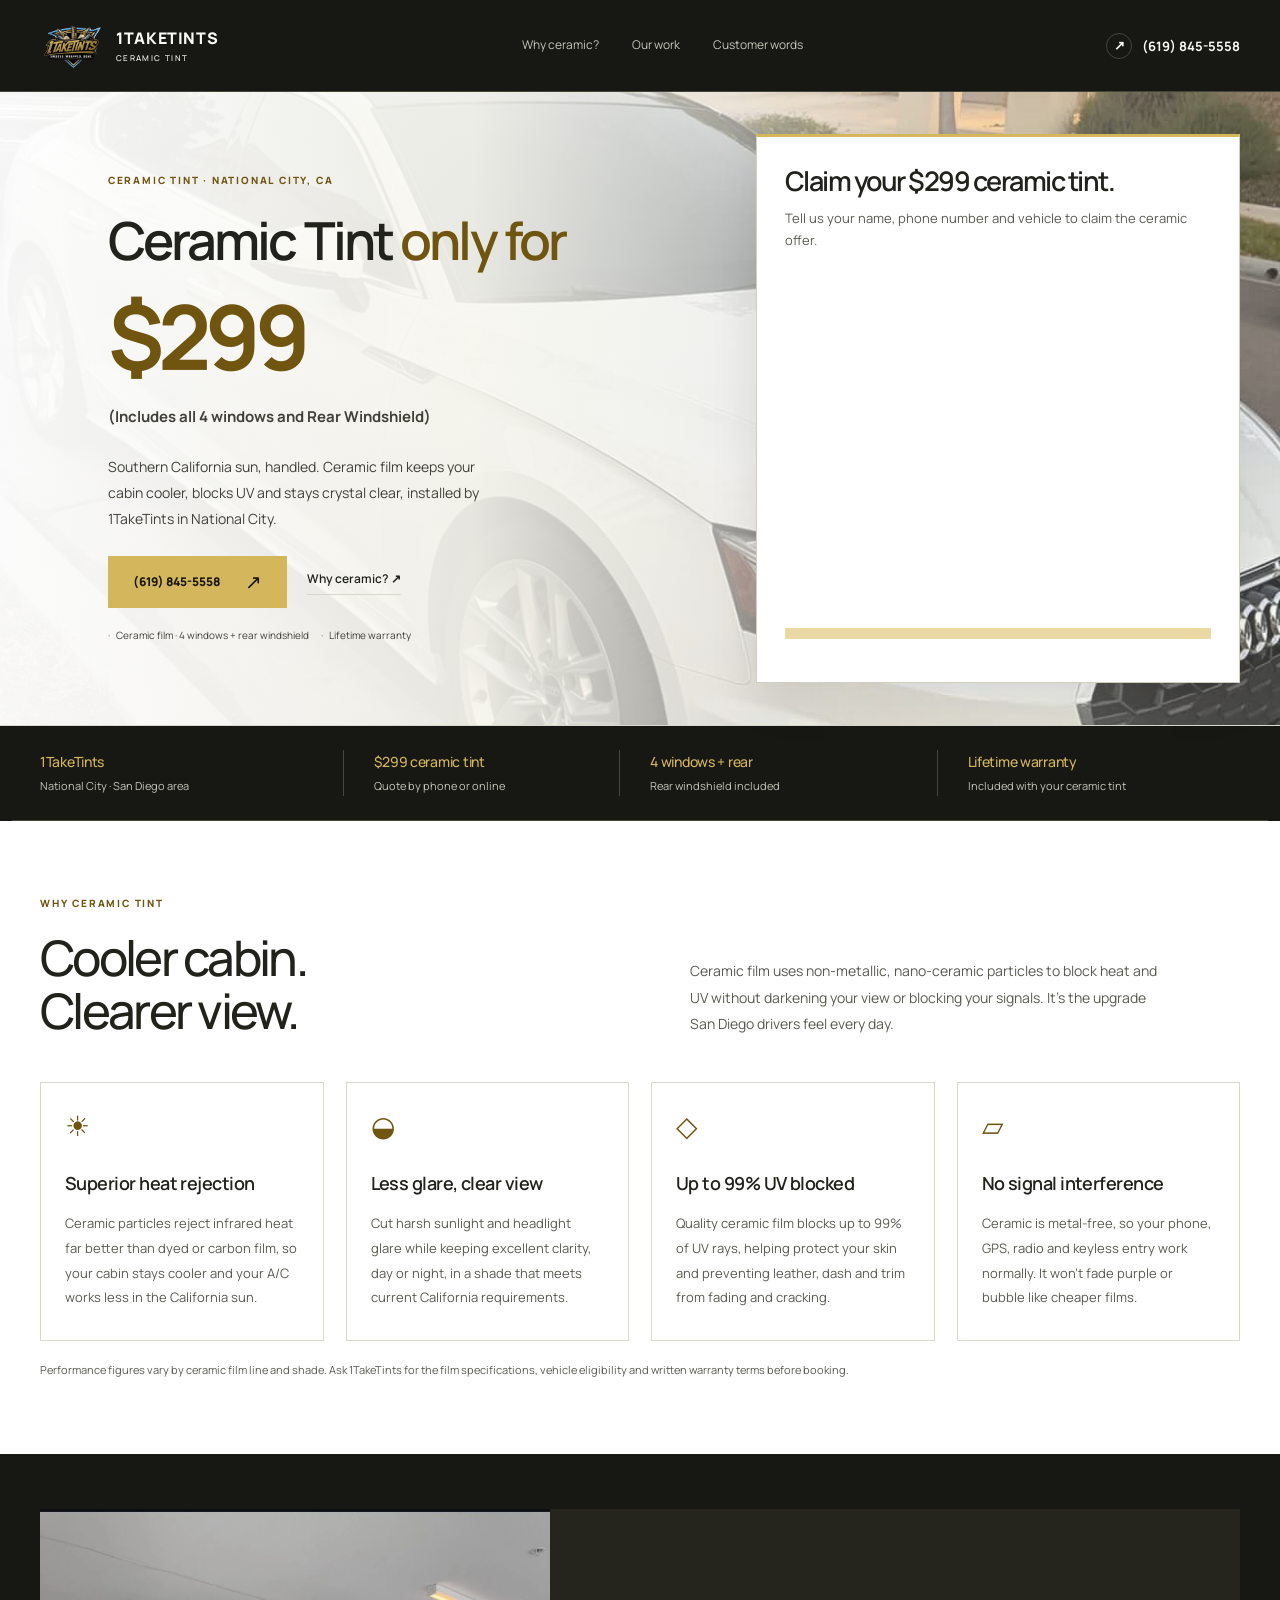
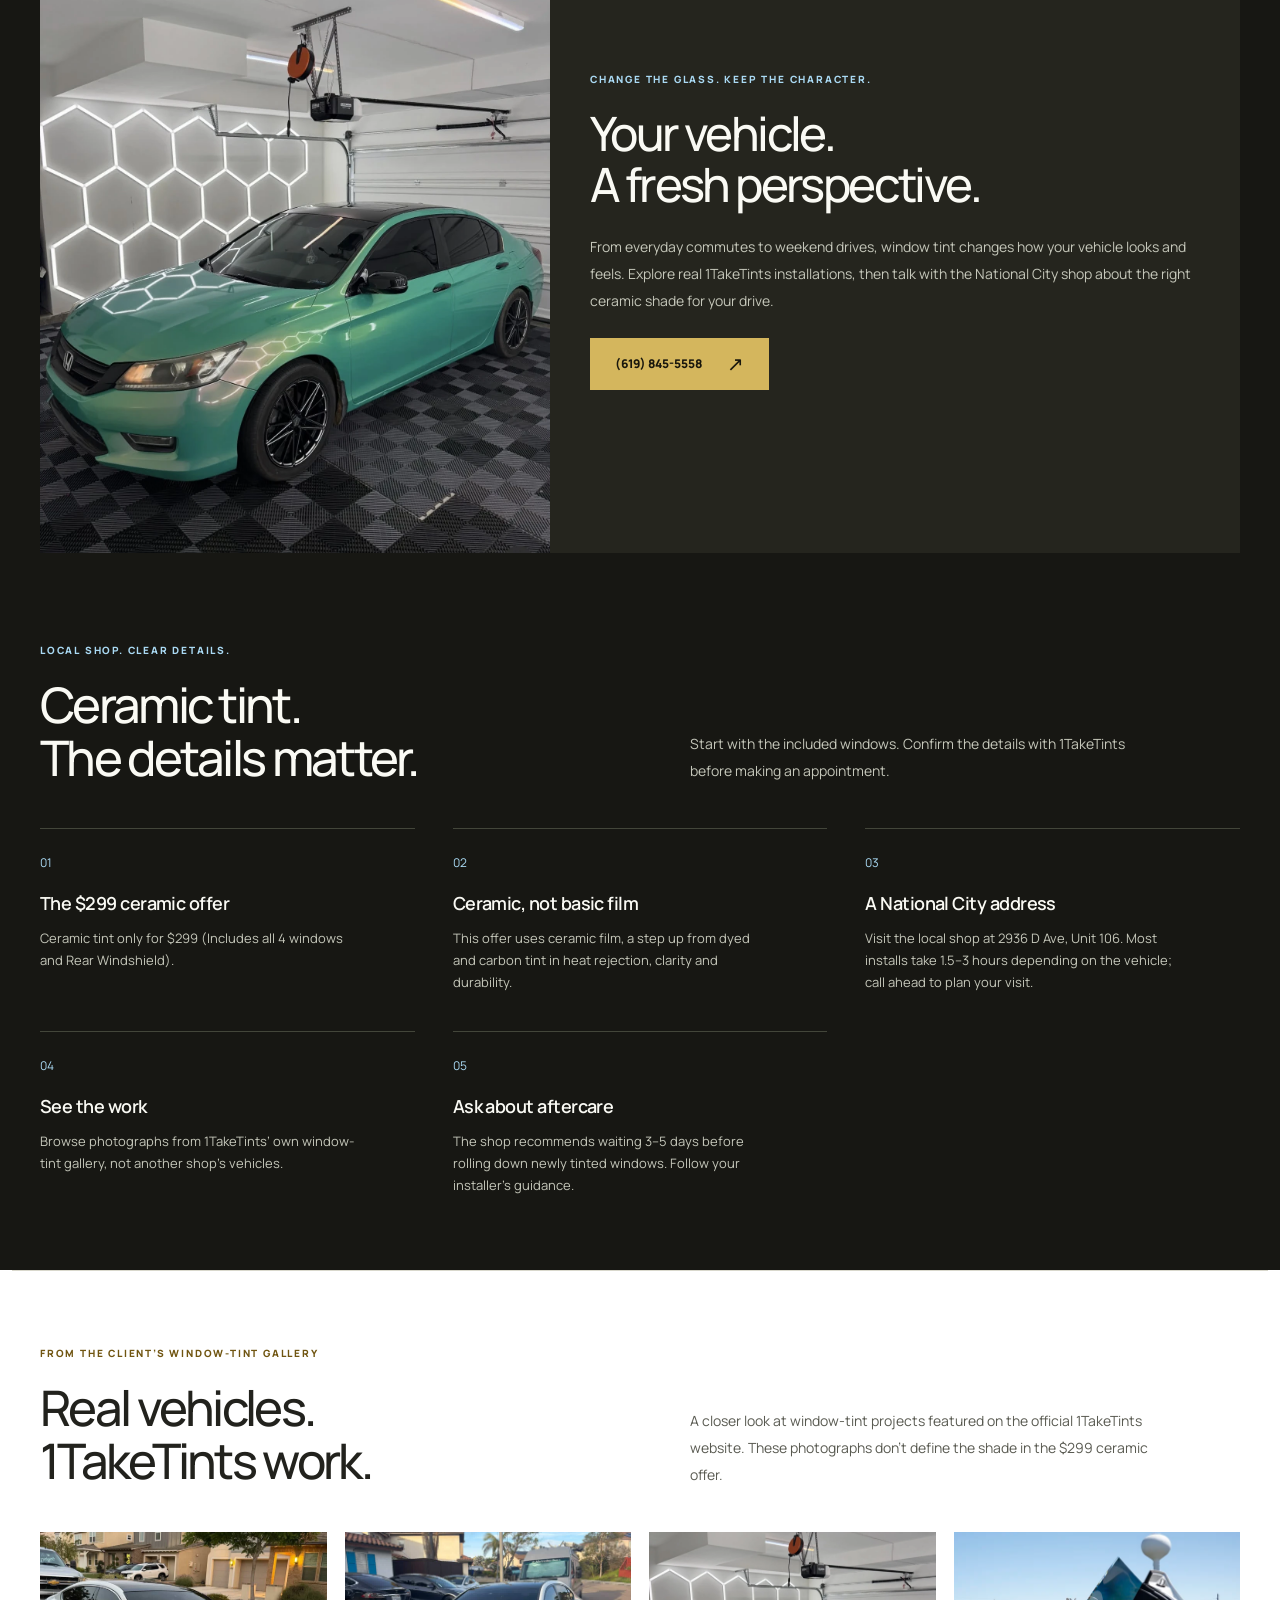
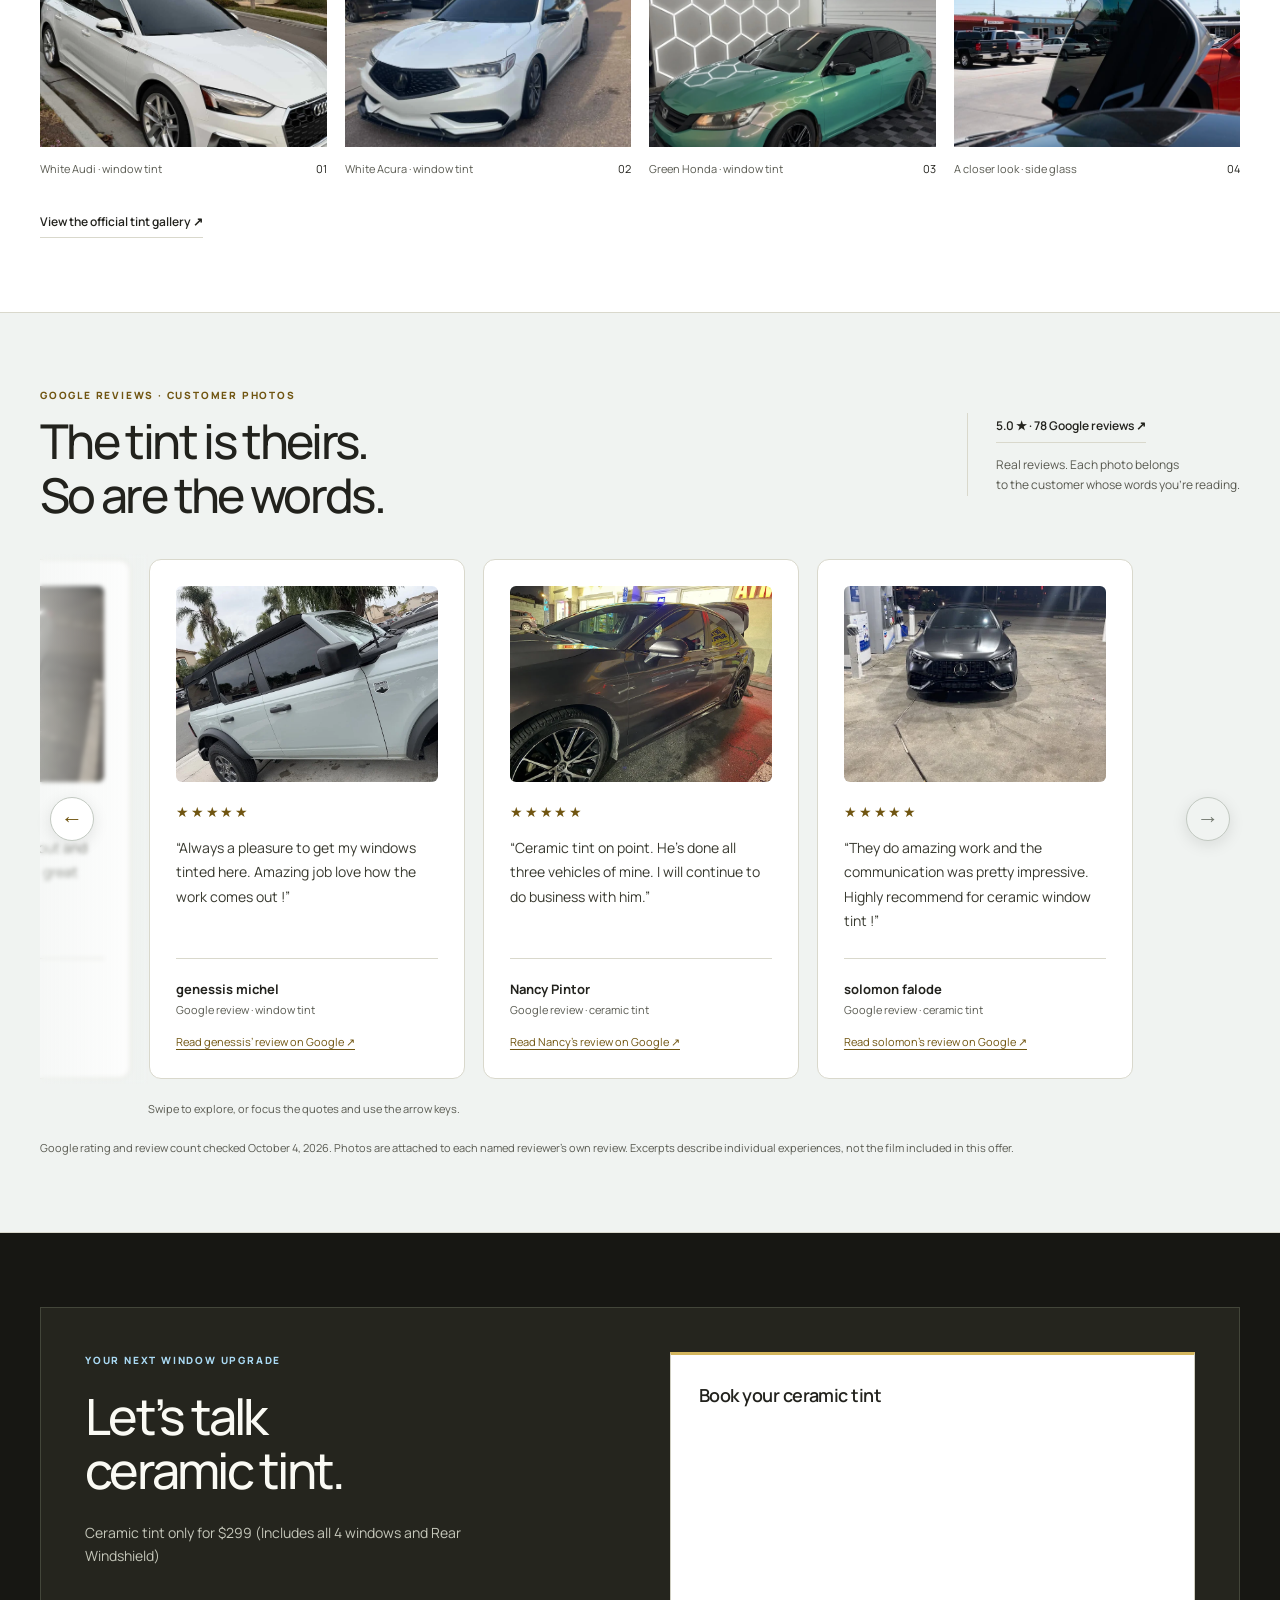
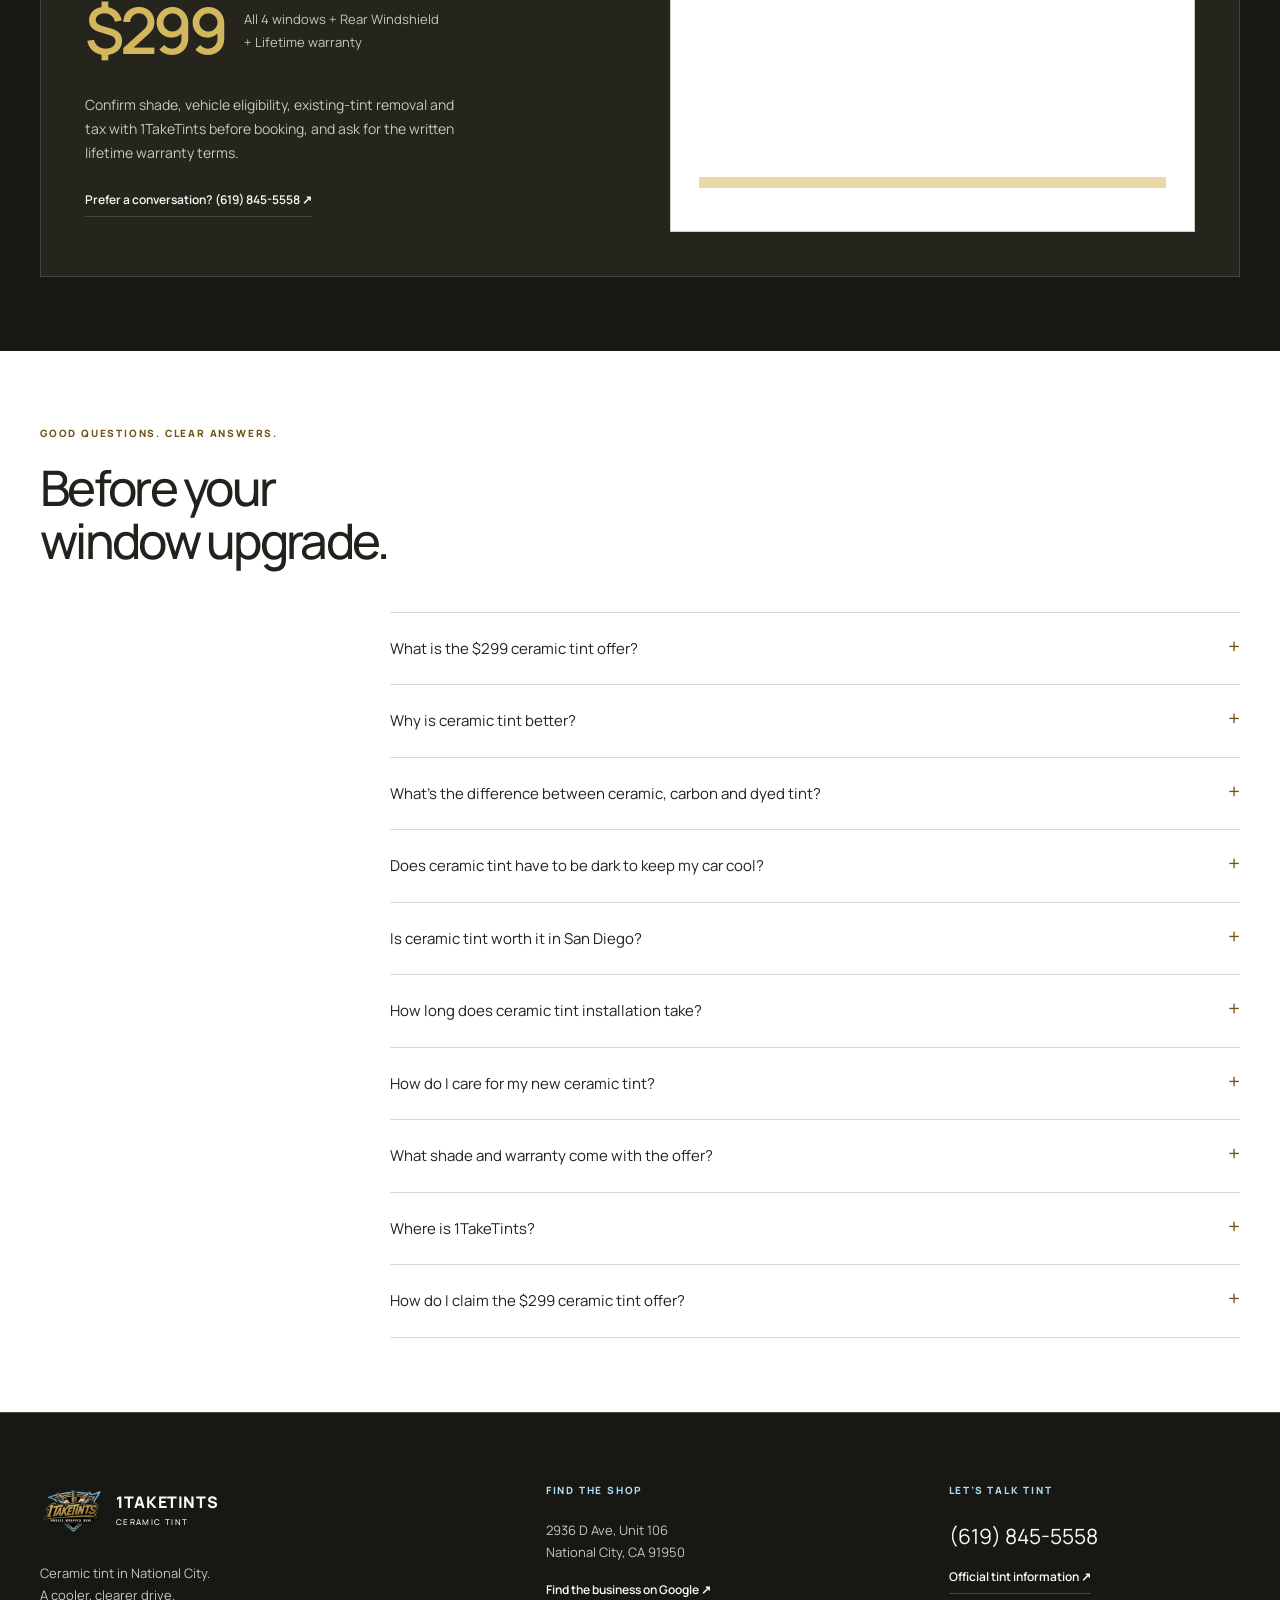
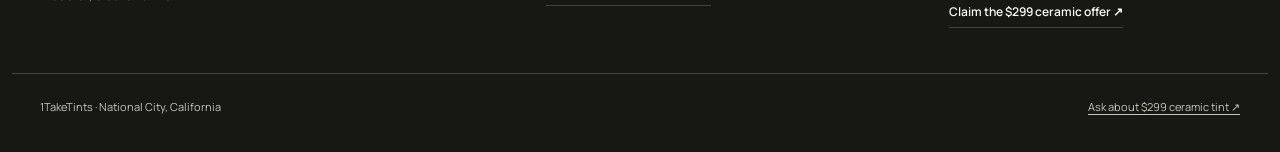
<file: index.html>
<!doctype html>
<html lang="en">
<head>
  <meta charset="UTF-8">
  <!-- Google Tag Manager -->
  <script>(function(w,d,s,l,i){w[l]=w[l]||[];w[l].push({'gtm.start':
  new Date().getTime(),event:'gtm.js'});var f=d.getElementsByTagName(s)[0],
  j=d.createElement(s),dl=l!='dataLayer'?'&l='+l:'';j.async=true;j.src=
  'https://www.googletagmanager.com/gtm.js?id='+i+dl;f.parentNode.insertBefore(j,f);
  })(window,document,'script','dataLayer','GTM-PP5PP8FZ');</script>
  <!-- End Google Tag Manager -->
  <!-- Google tag (gtag.js) -->
  <script async src="https://www.googletagmanager.com/gtag/js?id=AW-18115164065"></script>
  <script>
    window.dataLayer = window.dataLayer || [];
    function gtag(){dataLayer.push(arguments);}
    gtag('js', new Date());
    gtag('config', 'AW-18115164065');
  </script>
  <meta name="viewport" content="width=device-width, initial-scale=1">
  <meta name="description" content="Ceramic tint only for $299 at 1TakeTints in National City (Includes all 4 windows and Rear Windshield). Cooler cabin, up to 99% UV blocked, lifetime warranty.">
  <meta name="robots" content="noindex, nofollow">
  <meta name="theme-color" content="#171713">
  <title>$299 Ceramic Tint | 1TakeTints · National City</title>
  <link rel="icon" href="assets/logo.png">
  <link rel="preconnect" href="https://api.leadconnectorhq.com">
  <link rel="preconnect" href="https://stcdn.leadconnectorhq.com" crossorigin>
  <link rel="preconnect" href="https://link.msgsndr.com">
  <link rel="stylesheet" href="page.css">
  <script src="ghl-thanks.js"></script>
  <script src="site.js" defer></script>
  <script src="https://link.msgsndr.com/js/form_embed.js" defer></script>
</head>
<body id="top">
  <!-- Google Tag Manager (noscript) -->
  <noscript><iframe src="https://www.googletagmanager.com/ns.html?id=GTM-PP5PP8FZ"
  height="0" width="0" style="display:none;visibility:hidden"></iframe></noscript>
  <!-- End Google Tag Manager (noscript) -->
  <a class="skip-link" href="#main">Skip to content</a>
  <header class="site-header container">
    <a class="brand" href="#top" aria-label="1TakeTints home"><img src="assets/logo.png" alt="" width="747" height="747"><span>1TAKETINTS<small>CERAMIC TINT</small></span></a>
    <nav class="desktop-nav" aria-label="Main navigation"><a href="#benefits">Why ceramic?</a><a href="#portfolio">Our work</a><a href="#reviews">Customer words</a></nav>
    <a class="header-call" href="tel:+16198455558"><span class="phone-symbol" aria-hidden="true">↗</span> (619) 845-5558</a>
  </header>
  <main id="main">
    <section class="daylight-hero" aria-labelledby="daylight-title">
      <img class="daylight-backdrop" src="assets/tint-audi.webp" alt="" width="1320" height="1760" fetchpriority="high">
      <div class="container daylight-grid">
        <div class="daylight-copy">
          <span class="eyebrow">CERAMIC TINT · NATIONAL CITY, CA</span>
          <h1 id="daylight-title">Ceramic Tint <span>only for</span></h1>
          <div class="daylight-offer"><strong>$299</strong></div>
          <p class="included">(Includes all 4 windows and Rear Windshield)</p>
          <p>Southern California sun, handled. Ceramic film keeps your cabin cooler, blocks UV and stays crystal clear, installed by 1TakeTints in National City.</p>
          <div class="hero-buttons"><a class="button" href="tel:+16198455558">(619) 845-5558 <span aria-hidden="true">↗</span></a><a class="text-link" href="#benefits">Why ceramic? <span aria-hidden="true">↗</span></a></div>
          <div class="hero-assurance"><span>Ceramic film · 4 windows + rear windshield</span><span>Lifetime warranty</span></div>
        </div>
        <aside class="daylight-card" tabindex="-1" aria-labelledby="hero-quote-title">
          <h2 id="hero-quote-title">Claim your $299 ceramic tint.</h2>
          <p>Tell us your name, phone number and vehicle to claim the ceramic offer.</p>
          <div class="ghl-crop">
            <iframe class="ghl-form-frame" id="inline-HMxKCnuqUJaupeIZyM2u"
              src="https://api.leadconnectorhq.com/widget/form/HMxKCnuqUJaupeIZyM2u"
              title="Tint-$299(Google)" height="424" loading="eager"
              data-form-id="HMxKCnuqUJaupeIZyM2u" data-form-name="Tint-$299(Google)"
              data-cookie-consent="true" data-cookie-consent-provider="auto"></iframe>
          </div>
        </aside>
      </div>
    </section>
    <div class="daylight-dark">
      <div class="studio-trust container">
        <div><strong>1TakeTints</strong><small>National City · San Diego area</small></div>
        <div><strong>$299 ceramic tint</strong><small>Quote by phone or online</small></div>
        <div><strong>4 windows + rear</strong><small>Rear windshield included</small></div>
        <div><strong>Lifetime warranty</strong><small>Included with your ceramic tint</small></div>
      </div>
    </div>
    <section id="benefits" class="section container" aria-labelledby="benefits-title">
      <div class="section-heading"><span class="eyebrow">WHY CERAMIC TINT</span><h2 id="benefits-title">Cooler cabin.<br>Clearer view.</h2><p>Ceramic film uses non-metallic, nano-ceramic particles to block heat and UV without darkening your view or blocking your signals. It’s the upgrade San Diego drivers feel every day.</p></div>
      <div class="benefit-grid">
        <article class="benefit"><span class="benefit-icon" aria-hidden="true">☀</span><h3>Superior heat rejection</h3><p>Ceramic particles reject infrared heat far better than dyed or carbon film, so your cabin stays cooler and your A/C works less in the California sun.</p></article>
        <article class="benefit"><span class="benefit-icon" aria-hidden="true">◒</span><h3>Less glare, clear view</h3><p>Cut harsh sunlight and headlight glare while keeping excellent clarity, day or night, in a shade that meets current California requirements.</p></article>
        <article class="benefit"><span class="benefit-icon" aria-hidden="true">◇</span><h3>Up to 99% UV blocked</h3><p>Quality ceramic film blocks up to 99% of UV rays, helping protect your skin and preventing leather, dash and trim from fading and cracking.</p></article>
        <article class="benefit"><span class="benefit-icon" aria-hidden="true">▱</span><h3>No signal interference</h3><p>Ceramic is metal-free, so your phone, GPS, radio and keyless entry work normally. It won’t fade purple or bubble like cheaper films.</p></article>
      </div>
      <p class="fine-print">Performance figures vary by ceramic film line and shade. Ask 1TakeTints for the film specifications, vehicle eligibility and written warranty terms before booking.</p>
    </section>
    <div class="daylight-dark daylight-story">
      <div class="container">
        <section class="studio-statement" aria-labelledby="story-title">
          <img src="assets/tint-honda.webp" alt="Green Honda with dark window tint in the official 1TakeTints window-tint gallery" width="1320" height="1667" loading="lazy">
          <div><span class="eyebrow">CHANGE THE GLASS. KEEP THE CHARACTER.</span><h2 id="story-title">Your vehicle.<br>A fresh perspective.</h2><p>From everyday commutes to weekend drives, window tint changes how your vehicle looks and feels. Explore real 1TakeTints installations, then talk with the National City shop about the right ceramic shade for your drive.</p><div class="hero-buttons"><a class="button" href="tel:+16198455558">(619) 845-5558 <span aria-hidden="true">↗</span></a></div></div>
        </section>
      </div>
      <section id="why" class="section container" aria-labelledby="why-title">
        <div class="section-heading"><span class="eyebrow">LOCAL SHOP. CLEAR DETAILS.</span><h2 id="why-title">Ceramic tint.<br>The details matter.</h2><p>Start with the included windows. Confirm the details with 1TakeTints before making an appointment.</p></div>
        <div class="why-grid">
          <article class="reason"><span class="reason-number">01</span><h3>The $299 ceramic offer</h3><p>Ceramic tint only for $299 (Includes all 4 windows and Rear Windshield).</p></article>
          <article class="reason"><span class="reason-number">02</span><h3>Ceramic, not basic film</h3><p>This offer uses ceramic film, a step up from dyed and carbon tint in heat rejection, clarity and durability.</p></article>
          <article class="reason"><span class="reason-number">03</span><h3>A National City address</h3><p>Visit the local shop at 2936 D Ave, Unit 106. Most installs take 1.5–3 hours depending on the vehicle; call ahead to plan your visit.</p></article>
          <article class="reason"><span class="reason-number">04</span><h3>See the work</h3><p>Browse photographs from 1TakeTints’ own window-tint gallery, not another shop’s vehicles.</p></article>
          <article class="reason"><span class="reason-number">05</span><h3>Ask about aftercare</h3><p>The shop recommends waiting 3–5 days before rolling down newly tinted windows. Follow your installer’s guidance.</p></article>
        </div>
      </section>
    </div>
    <section id="portfolio" class="section container" aria-labelledby="portfolio-title">
      <div class="section-heading"><span class="eyebrow">FROM THE CLIENT’S WINDOW-TINT GALLERY</span><h2 id="portfolio-title">Real vehicles.<br>1TakeTints work.</h2><p>A closer look at window-tint projects featured on the official 1TakeTints website. These photographs don’t define the shade in the $299 ceramic offer.</p></div>
      <div class="portfolio-grid">
        <figure><img src="assets/tint-audi.webp" alt="White Audi with dark windows parked along a residential street" width="1320" height="1760" loading="lazy"><figcaption><span>White Audi · window tint</span><span>01</span></figcaption></figure>
        <figure><img src="assets/tint-acura.webp" alt="White Acura with dark windows in the official tint gallery" width="1180" height="1572" loading="lazy"><figcaption><span>White Acura · window tint</span><span>02</span></figcaption></figure>
        <figure><img src="assets/tint-honda.webp" alt="Green Honda with dark windows under studio lights" width="1320" height="1667" loading="lazy"><figcaption><span>Green Honda · window tint</span><span>03</span></figcaption></figure>
        <figure><img src="assets/tint-window.webp" alt="Close view of a dark side window on a raised vehicle door" width="576" height="1024" loading="lazy"><figcaption><span>A closer look · side glass</span><span>04</span></figcaption></figure>
      </div>
      <a class="text-link" href="https://1taketints.com/work/window-tinting" target="_blank" rel="noopener noreferrer">View the official tint gallery <span aria-hidden="true">↗</span></a>
    </section>
    <section id="reviews" class="reviews-section" aria-labelledby="reviews-title">
      <div class="section container">
        <div class="section-heading"><span class="eyebrow">GOOGLE REVIEWS · CUSTOMER PHOTOS</span><h2 id="reviews-title">The tint is theirs.<br>So are the words.</h2><div class="review-summary"><a class="text-link" href="https://www.google.com/maps/place/1TakeTints/data=!4m2!3m1!1s0x0:0xe1d74cbeca37678e" target="_blank" rel="noopener noreferrer">5.0 ★ · 78 Google reviews ↗</a><p>Real reviews. Each photo belongs<br>to the customer whose words you’re reading.</p></div></div>
        <div class="review-carousel">
        <div id="review-track" class="review-track" role="region" aria-label="Window tint customer quotes" aria-describedby="reviews-help" tabindex="0">
          <article class="review-card"><img class="review-photo" src="assets/review-ivan-reveles.webp" alt="Silver sedan with tinted side windows, photographed by Google reviewer Ivan Reveles" width="600" height="800" loading="lazy"><span class="review-stars" role="img" aria-label="5 out of 5 stars">★★★★★</span><blockquote>“…I’m really in love how it came out and for that price it was just such a great deal…”</blockquote><div class="review-author"><strong>Ivan Reveles</strong><small>Google review · vehicle tint</small></div><a class="review-source" href="https://www.google.com/maps/reviews/data=!4m8!14m7!1m6!2m5!1sCi9DQUlRQUNvZENodHljRjlvT210cUxYbGljVzVUVjNCbFNsTmZkMmx3TkhWTWRHYxAB!2m1!1s0x0:0xe1d74cbeca37678e!3m1!1s2@1:CAIQACodChtycF9oOmtqLXlicW5TV3BlSlNfd2lwNHVMdGc%7C%7C?hl=en" target="_blank" rel="noopener noreferrer">Read Ivan’s review on Google ↗</a></article>
          <article class="review-card"><img class="review-photo" src="assets/review-genessis-michel.webp" alt="White SUV with dark side windows, photographed by Google reviewer genessis michel" width="800" height="600" loading="lazy"><span class="review-stars" role="img" aria-label="5 out of 5 stars">★★★★★</span><blockquote>“Always a pleasure to get my windows tinted here. Amazing job love how the work comes out !”</blockquote><div class="review-author"><strong>genessis michel</strong><small>Google review · window tint</small></div><a class="review-source" href="https://www.google.com/maps/reviews/data=!4m8!14m7!1m6!2m5!1sCi9DQUlRQUNvZENodHljRjlvT25Ca1lXOUJUM2R1YWpFd1IwUXpha1oyWWtoNFozYxAB!2m1!1s0x0:0xe1d74cbeca37678e!3m1!1s2@1:CAIQACodChtycF9oOnBkYW9BT3duajEwR0QzakZ2Ykh4Z3c%7C%7C?hl=en" target="_blank" rel="noopener noreferrer">Read genessis’ review on Google ↗</a></article>
          <article class="review-card"><img class="review-photo" src="assets/review-nancy-pintor.webp" alt="Dark SUV with tinted side windows, photographed by Google reviewer Nancy Pintor" width="800" height="600" loading="lazy"><span class="review-stars" role="img" aria-label="5 out of 5 stars">★★★★★</span><blockquote>“Ceramic tint on point. He’s done all three vehicles of mine. I will continue to do business with him.”</blockquote><div class="review-author"><strong>Nancy Pintor</strong><small>Google review · ceramic tint</small></div><a class="review-source" href="https://www.google.com/maps/reviews/data=!4m8!14m7!1m6!2m5!1sCi9DQUlRQUNvZENodHljRjlvT2xNdFp6UllSekZhUVU0dFZtUmZlbVZDVVUxcVMyYxAB!2m1!1s0x0:0xe1d74cbeca37678e!3m1!1s2@1:CAIQACodChtycF9oOlMtZzRYRzFaQU4tVmRfemVCUU1qS2c%7C%7C?hl=en" target="_blank" rel="noopener noreferrer">Read Nancy’s review on Google ↗</a></article>
          <article class="review-card"><img class="review-photo review-photo--solomon" src="assets/review-solomon-falode.webp" alt="Dark sedan at a fuel station, photographed by Google reviewer solomon falode" width="600" height="800" loading="lazy"><span class="review-stars" role="img" aria-label="5 out of 5 stars">★★★★★</span><blockquote>“They do amazing work and the communication was pretty impressive. Highly recommend for ceramic window tint !”</blockquote><div class="review-author"><strong>solomon falode</strong><small>Google review · ceramic tint</small></div><a class="review-source" href="https://www.google.com/maps/reviews/data=!4m8!14m7!1m6!2m5!1sCi9DQUlRQUNvZENodHljRjlvT25WVFkwVjVRa1pIYzBoNk5FTlJPRGRQTTJ0WFVGRRAB!2m1!1s0x0:0xe1d74cbeca37678e!3m1!1s2@1:CAIQACodChtycF9oOnVTY0V5QkZHc0h6NENRODdPM2tXUFE%7C%7C?hl=en" target="_blank" rel="noopener noreferrer">Read solomon’s review on Google ↗</a></article>
        </div>
        <div class="reviews-toolbar"><p id="reviews-help">Swipe to explore, or focus the quotes and use the arrow keys.</p><div class="review-controls" hidden><button type="button" data-review-step="-1" aria-label="Previous customer quote" aria-controls="review-track">←</button><button type="button" data-review-step="1" aria-label="Next customer quote" aria-controls="review-track">→</button></div></div>
        </div>
        <p class="fine-print">Google rating and review count checked October 4, 2026. Photos are attached to each named reviewer’s own review. Excerpts describe individual experiences, not the film included in this offer.</p>
      </div>
    </section>
    <div class="daylight-dark">
      <section id="quote" class="section container" aria-labelledby="quote-title">
        <div class="quote-layout">
          <div class="quote-copy"><span class="eyebrow">YOUR NEXT WINDOW UPGRADE</span><h2 id="quote-title">Let’s talk<br>ceramic tint.</h2><p>Ceramic tint only for $299 (Includes all 4 windows and Rear Windshield)</p><div class="quote-price"><strong>$299</strong><span>All 4 windows + Rear Windshield<br>+ Lifetime warranty</span></div><p>Confirm shade, vehicle eligibility, existing-tint removal and tax with 1TakeTints before booking, and ask for the written lifetime warranty terms.</p><a class="text-link" href="tel:+16198455558">Prefer a conversation? (619) 845-5558 ↗</a></div>
          <div class="quote-panel" id="quote-form" tabindex="-1">
            <h3 id="lower-form-title">Book your ceramic tint</h3>
            <div class="ghl-crop">
              <iframe class="ghl-form-frame" id="inline-HMxKCnuqUJaupeIZyM2u-footer"
                src="https://api.leadconnectorhq.com/widget/form/HMxKCnuqUJaupeIZyM2u"
                title="Tint-$299(Google)" height="424" loading="eager"
                data-form-id="HMxKCnuqUJaupeIZyM2u" data-form-name="Tint-$299(Google)"
                data-cookie-consent="true" data-cookie-consent-provider="auto"></iframe>
            </div>
          </div>
        </div>
      </section>
    </div>
    <section id="faq" class="section container" aria-labelledby="faq-title">
      <div class="section-heading"><span class="eyebrow">GOOD QUESTIONS. CLEAR ANSWERS.</span><h2 id="faq-title">Before your<br>window upgrade.</h2></div>
      <div class="faq-list">
        <details><summary>What is the $299 ceramic tint offer?</summary><p>Ceramic tint only for $299 (Includes all 4 windows and Rear Windshield). The front windshield is not listed as included. Confirm vehicle eligibility, shade, removal charges and taxes with 1TakeTints before booking.</p></details>
        <details><summary>Why is ceramic tint better?</summary><p>Ceramic film uses non-metallic nano-ceramic particles instead of dye or metal. That means stronger infrared heat rejection, up to 99% UV protection, sharper clarity, no fading or purpling over time and no interference with phone, GPS or radio signals.</p></details>
        <details><summary>What’s the difference between ceramic, carbon and dyed tint?</summary><p>Dyed film mainly darkens glass and can fade over time. Carbon film blocks more heat and won’t fade, but ceramic rejects the most heat at any given shade while staying clear and signal-friendly.</p></details>
        <details><summary>Does ceramic tint have to be dark to keep my car cool?</summary><p>No. Ceramic film rejects heat through its particles, not just its darkness, so even a lighter shade can keep your cabin noticeably cooler. That matters in California, where front side windows have strict tint limits.</p></details>
        <details><summary>Is ceramic tint worth it in San Diego?</summary><p>For Southern California drivers, yes. Year-round sun means more heat, glare and UV exposure. Ceramic tint keeps the cabin cooler, eases the load on your A/C and protects your interior from fading.</p></details>
        <details><summary>How long does ceramic tint installation take?</summary><p>1TakeTints’ website says most tint jobs take 1.5–3 hours depending on the vehicle and the number of windows. Existing-tint removal can add time, so confirm timing for your vehicle with the shop.</p></details>
        <details><summary>How do I care for my new ceramic tint?</summary><p>The shop recommends waiting 3–5 days before rolling your windows down so the film can cure. Clean the inside glass with a soft microfiber cloth and ammonia-free cleaner, and follow the instructions given for your installation.</p></details>
        <details><summary>What shade and warranty come with the offer?</summary><p>The $299 ceramic tint comes with a lifetime warranty. Shade options depend on the ceramic film line and your vehicle. Ask for the film specifications and the written warranty terms before booking, and choose a configuration that meets current California requirements.</p></details>
        <details><summary>Where is 1TakeTints?</summary><p>The shop is at 2936 D Ave, Unit 106, National City, CA 91950. Call <a href="tel:+16198455558">(619) 845-5558</a> to discuss your vehicle.</p></details>
        <details><summary>How do I claim the $299 ceramic tint offer?</summary><p>Use the inquiry form above with your name, phone number and car details, or call <a href="tel:+16198455558">(619) 845-5558</a> to discuss your vehicle with 1TakeTints. Sending an inquiry does not confirm an appointment.</p></details>
      </div>
    </section>
  </main>
  <footer class="site-footer">
    <div class="container footer-grid">
      <div><a class="brand" href="#top"><img src="assets/logo.png" alt="" width="747" height="747"><span>1TAKETINTS<small>CERAMIC TINT</small></span></a><p>Ceramic tint in National City.<br>A cooler, clearer drive.</p></div>
      <div><span class="eyebrow">FIND THE SHOP</span><address>2936 D Ave, Unit 106<br>National City, CA 91950</address><a class="text-link" href="https://www.google.com/search?q=1TakeTints+2936+D+Ave+unit+106%2C+National+City%2C+CA+91950-7331" target="_blank" rel="noopener noreferrer">Find the business on Google ↗</a></div>
      <div><span class="eyebrow">LET’S TALK TINT</span><a class="footer-phone" href="tel:+16198455558">(619) 845-5558</a><a class="text-link" href="https://1taketints.com/automotive-window-tinting" target="_blank" rel="noopener noreferrer">Official tint information ↗</a><a class="text-link" href="#quote">Claim the $299 ceramic offer ↗</a></div>
    </div>
    <div class="container footer-bottom"><span>1TakeTints · National City, California</span><a href="#quote">Ask about $299 ceramic tint ↗</a></div>
  </footer>
  <div class="mobile-cta" id="mobile-cta">
    <address><span aria-hidden="true">◆</span> 2936 D Ave, Unit 106, National City, CA 91950</address>
    <a class="button" href="#quote-form" data-form-jump>Get my $299 ceramic quote <span aria-hidden="true">↗</span></a>
  </div>
</body>
</html>
</file>
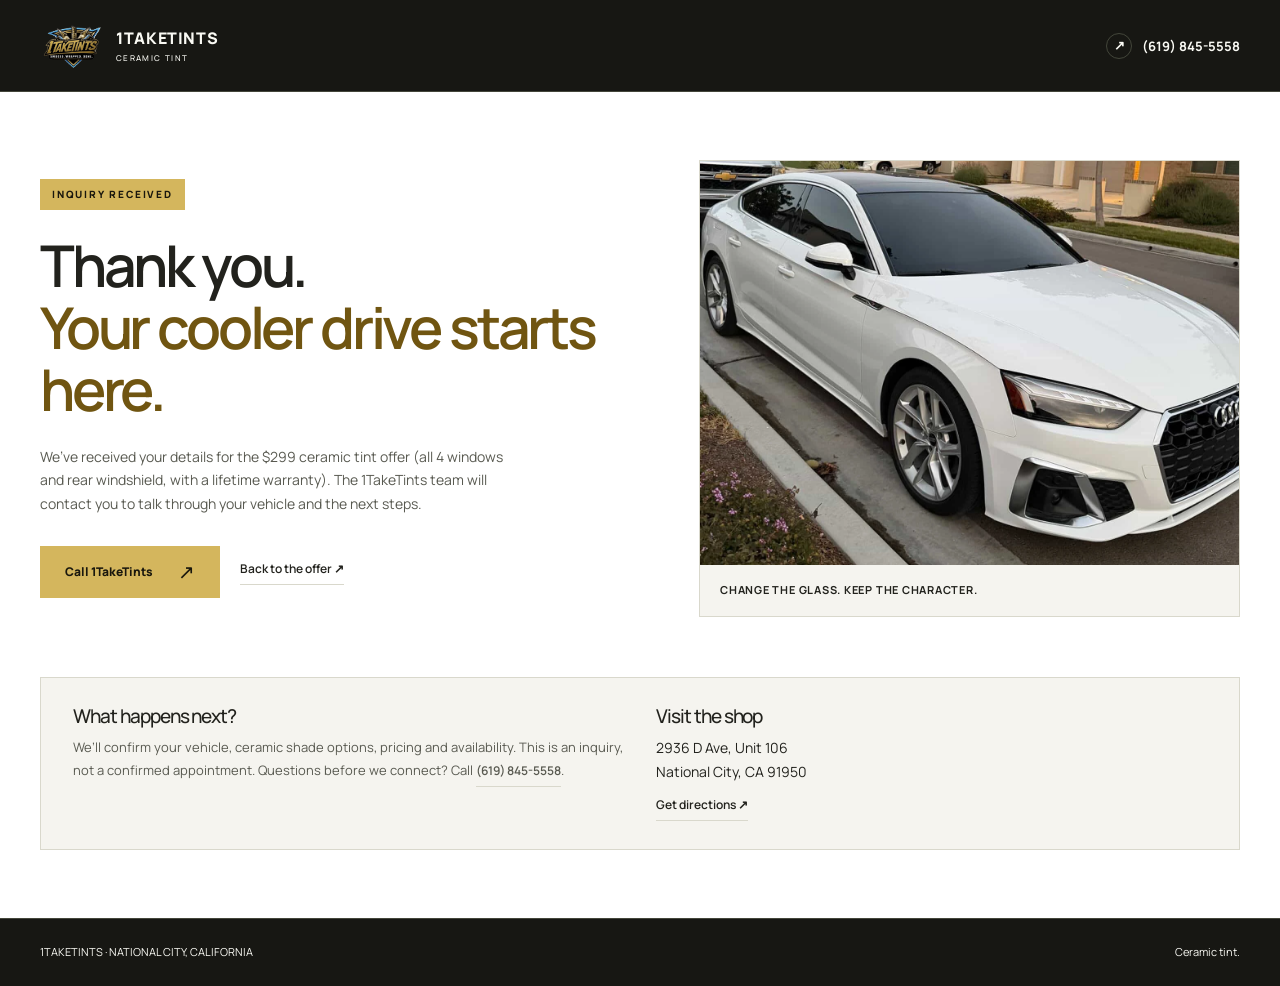
<file: thank-you.html>
<!doctype html>
<html lang="en">
<head>
  <meta charset="UTF-8">
  <!-- Google Tag Manager -->
  <script>(function(w,d,s,l,i){w[l]=w[l]||[];w[l].push({'gtm.start':
  new Date().getTime(),event:'gtm.js'});var f=d.getElementsByTagName(s)[0],
  j=d.createElement(s),dl=l!='dataLayer'?'&l='+l:'';j.async=true;j.src=
  'https://www.googletagmanager.com/gtm.js?id='+i+dl;f.parentNode.insertBefore(j,f);
  })(window,document,'script','dataLayer','GTM-PP5PP8FZ');</script>
  <!-- End Google Tag Manager -->
  <!-- Google tag (gtag.js) -->
  <script async src="https://www.googletagmanager.com/gtag/js?id=AW-18115164065"></script>
  <script>
    window.dataLayer = window.dataLayer || [];
    function gtag(){dataLayer.push(arguments);}
    gtag('js', new Date());
    gtag('config', 'AW-18115164065');
  </script>
  <meta name="viewport" content="width=device-width, initial-scale=1">
  <meta name="description" content="Thank you for your 1TakeTints $299 ceramic tint inquiry.">
  <meta name="robots" content="noindex, nofollow">
  <meta name="theme-color" content="#171713">
  <title>Thank You | 1TakeTints · National City</title>
  <link rel="icon" href="assets/logo.png">
  <link rel="stylesheet" href="page.css">
</head>
<body id="top" class="thank-you-page">
  <!-- Google Tag Manager (noscript) -->
  <noscript><iframe src="https://www.googletagmanager.com/ns.html?id=GTM-PP5PP8FZ"
  height="0" width="0" style="display:none;visibility:hidden"></iframe></noscript>
  <!-- End Google Tag Manager (noscript) -->
  <a class="skip-link" href="#main">Skip to content</a>
  <header class="site-header container">
    <a class="brand" href="index.html" aria-label="1TakeTints home"><img src="assets/logo.png" alt="" width="747" height="747"><span>1TAKETINTS<small>CERAMIC TINT</small></span></a>
    <a class="header-call" href="tel:+16198455558"><span class="phone-symbol" aria-hidden="true">↗</span> (619) 845-5558</a>
  </header>
  <main id="main" class="container thank-you-main">
    <div class="thank-you-grid">
      <section class="thank-you-copy" aria-labelledby="thank-you-title">
        <span class="eyebrow">INQUIRY RECEIVED</span>
        <h1 id="thank-you-title">Thank you.<br><span>Your cooler drive starts here.</span></h1>
        <p>We’ve received your details for the $299 ceramic tint offer (all 4 windows and rear windshield, with a lifetime warranty). The 1TakeTints team will contact you to talk through your vehicle and the next steps.</p>
        <div class="hero-buttons"><a class="button" href="tel:+16198455558">Call 1TakeTints <span aria-hidden="true">↗</span></a><a class="text-link" href="index.html">Back to the offer ↗</a></div>
      </section>
      <figure class="thank-you-photo"><img src="assets/tint-audi.webp" alt="White Audi with freshly tinted windows" width="1320" height="1760"><figcaption>CHANGE THE GLASS. KEEP THE CHARACTER.</figcaption></figure>
    </div>
    <section class="thank-you-next" aria-labelledby="next-title">
      <div><h2 id="next-title">What happens next?</h2><p>We’ll confirm your vehicle, ceramic shade options, pricing and availability. This is an inquiry, not a confirmed appointment. Questions before we connect? Call <a class="text-link" href="tel:+16198455558">(619) 845-5558</a>.</p></div>
      <div><h2>Visit the shop</h2><address>2936 D Ave, Unit 106<br>National City, CA 91950</address><a class="text-link" href="https://www.google.com/maps/search/?api=1&amp;query=1TakeTints+2936+D+Ave+Unit+106+National+City+CA+91950" target="_blank" rel="noopener noreferrer">Get directions ↗</a></div>
    </section>
  </main>
  <footer class="site-footer thank-you-footer"><div class="container"><span>1TAKETINTS · NATIONAL CITY, CALIFORNIA</span><span>Ceramic tint.</span></div></footer>
</body>
</html>
</file>
<file: page.css>
/* Diamond's Daylight layout and section rhythm; gold, black and ice blue from the verified 1TakeTints logo. */
@font-face { font-family: 'Manrope'; font-style: normal; font-weight: 400 800; font-display: swap; src: url('assets/manrope-latin.woff2') format('woff2'); }
* { box-sizing: border-box; }
html { scroll-behavior: smooth; scroll-padding-top: 30px; }
body { margin: 0; --bg: #fff; --surface: #f5f4ef; --text: #22221d; --muted: #595a51; --line: #d9d8cc; --accent: #d4b65d; --accent-ink: #705511; --on-accent: #19170d; background: var(--bg); color: var(--text); font: 14px/1.7 'Manrope', Arial, sans-serif; color-scheme: light; }
button, input { font: inherit; }
a { color: inherit; text-decoration: none; }
button, a, summary { touch-action: manipulation; }
button { cursor: pointer; }
button:disabled { cursor: default; }
a:focus-visible, button:focus-visible, input:focus-visible, summary:focus-visible, [tabindex]:focus-visible { outline: 3px solid var(--accent-ink); outline-offset: 5px; }
img { display: block; max-width: 100%; object-fit: cover; }
h1, h2, h3, p, figure { margin: 0; }
h1, h2 { font-weight: 500; letter-spacing: -.055em; line-height: 1.08; }
h3 { font-size: 18px; font-weight: 600; letter-spacing: -.03em; line-height: 1.35; }
p { color: var(--muted); }
.container { width: min(1256px, 100%); margin-inline: auto; padding-inline: 28px; }
.section { padding-block: 74px; }
.eyebrow { display: block; color: var(--accent-ink); font-size: 10px; letter-spacing: .18em; font-weight: 800; line-height: 1.7; margin-bottom: 20px; }
.button { display: inline-flex; align-items: center; justify-content: space-between; gap: 25px; background: var(--accent); color: var(--on-accent); min-height: 48px; padding: 15px 24px; font-size: 12px; line-height: 1.5; font-weight: 800; border: 1px solid transparent; }
.button > span { font-size: 20px; font-weight: 400; line-height: 1; }
.button:hover:not(:disabled) { background: #e4ca80; }
.button:disabled { opacity: .65; }
.text-link { display: inline-block; font-size: 12px; border-bottom: 1px solid var(--line); padding-bottom: 5px; font-weight: 600; }
.text-link:hover { color: var(--accent-ink); }
.site-header { height: 92px; display: flex; align-items: center; justify-content: space-between; gap: 28px; border-bottom: 1px solid var(--line); width: 100%; padding-inline: max(28px, calc((100% - 1200px) / 2)); }
.brand { display: flex; align-items: center; gap: 12px; flex-shrink: 0; }
.brand img { width: 64px; height: 64px; object-fit: contain; }
.brand > span { font-size: 16px; font-weight: 800; letter-spacing: .04em; line-height: 1.25; }
.brand small { display: block; font-size: 8px; font-weight: 500; letter-spacing: .17em; margin-top: 5px; }
.desktop-nav { display: flex; gap: 33px; font-size: 12px; color: var(--muted); }
.desktop-nav a:hover { color: var(--text); }
.header-call { font-size: 13px; font-weight: 700; white-space: nowrap; }
.phone-symbol { display: inline-flex; width: 26px; height: 26px; align-items: center; justify-content: center; border: 1px solid var(--line); border-radius: 50%; margin-right: 7px; }
.daylight-hero { position: relative; isolation: isolate; background: #f2f1e9; border-bottom: 1px solid var(--line); }
.daylight-backdrop { position: absolute; z-index: -2; inset: 0; width: 100%; height: 100%; object-fit: cover; object-position: center 58%; }
.daylight-hero::before { content: ''; position: absolute; z-index: -1; inset: 0; background: linear-gradient(90deg, #fffffff5 0%, #f9f8f1eb 37%, #f4f3ec70 70%, #f4f3ec33 100%); }
.daylight-grid { display: grid; grid-template-columns: minmax(0, 1.15fr) minmax(0, .85fr); align-items: center; gap: 60px; padding-block: 42px; }
.daylight-copy { width: 88%; max-width: 520px; justify-self: center; }
.daylight-copy .eyebrow { font-size: 10px; margin-bottom: 23px; }
.daylight-copy h1 { font-size: clamp(40px, 4.1vw, 58px); font-weight: 600; }
.daylight-copy h1 span { color: var(--accent-ink); }
.daylight-offer { margin: 22px 0; }
.daylight-offer strong { color: var(--accent-ink); font-size: clamp(82px, 7vw, 106px); line-height: 1; letter-spacing: -.065em; font-weight: 700; }
.daylight-copy > p { max-width: 400px; font-size: 14px; line-height: 1.85; margin-bottom: 24px; color: #41413a; }
.daylight-copy > .included { font-weight: 700; font-size: 15px; }
.hero-buttons { display: flex; flex-wrap: wrap; align-items: center; gap: 20px; margin-top: 24px; }
.hero-buttons .text-link { font-size: 12px; }
.hero-assurance { display: flex; flex-wrap: wrap; gap: 12px; margin-top: 19px; font-size: 10px; color: #41413a; }
.hero-assurance span::before { content: '·'; color: var(--accent-ink); margin-right: 6px; }
.daylight-card, .quote-panel { --bg: #fff; --text: #22221d; --muted: #595a51; --line: #cfcec1; --accent: #d4b65d; --accent-ink: #705511; --on-accent: #19170d; color: var(--text); min-width: 0; align-self: start; padding: 28px; background: var(--bg); border: 1px solid var(--line); border-top: 3px solid var(--accent); }
.daylight-card { box-shadow: 0 15px 45px #19170d1a; }
.daylight-card:focus, .quote-panel:focus { outline: none; }
.daylight-card h2 { font-size: 27px; line-height: 1.2; font-weight: 600; }
.daylight-card > p { font-size: 13px; margin: 10px 0 22px; }
.quote-panel h3 { margin-bottom: 16px; }
/* The 1TakeTints GHL form has ~42px side / ~70px top padding and a dashed outline baked into the form itself
   (Diamond's form has none). Crop that frame off; form_embed.js still sets the iframe height to the form's content.
   If the form's padding/border is removed in the GHL builder, delete the margins below. */
/* Field-shaped placeholder until form_embed.js reveals the iframe (it keeps it hidden while loading). */
.ghl-crop { overflow: hidden; min-height: 380px;
  background: linear-gradient(#e8ebee, #e8ebee) 0 28px / 100% 51px no-repeat, linear-gradient(#e8ebee, #e8ebee) 0 130px / 100% 56px no-repeat,
    linear-gradient(#e8ebee, #e8ebee) 0 237px / 100% 51px no-repeat, linear-gradient(#ead9a5, #ead9a5) 0 321px / 100% 44px no-repeat; }
.ghl-form-frame { display: block; width: calc(100% + 84px); margin: -70px -42px -116px; border: 0; background: #fff; }
.daylight-dark, .site-footer, .site-header { --bg: #171713; --surface: #25251e; --text: #fafaf4; --muted: #c5c7ba; --line: #43463a; --accent: #d4b65d; --accent-ink: #aadaf4; --on-accent: #19170d; background: var(--bg); color: var(--text); }
.studio-trust { display: grid; grid-template-columns: 1.1fr 1fr 1.15fr 1.1fr; padding-block: 24px; border-bottom: 1px solid var(--line); align-items: center; }
.studio-trust > div { padding-left: 30px; border-left: 1px solid var(--line); }
.studio-trust > div:first-child { padding-left: 0; border-left: 0; }
.studio-trust strong { display: block; color: var(--accent); font-size: 14px; font-weight: 500; letter-spacing: -.02em; }
.studio-trust small { display: block; color: var(--muted); font-size: 11px; margin-top: 4px; }
.studio-trust small a { text-decoration: underline; text-underline-offset: 3px; }
.section-heading { display: grid; grid-template-columns: minmax(0, 1fr) minmax(0, 1fr); gap: 0 100px; margin-bottom: 44px; }
.section-heading .eyebrow { grid-column: 1 / -1; }
.section-heading h2 { font-size: 49px; }
.section-heading > p { max-width: 470px; font-size: 14px; align-self: end; line-height: 1.9; }
.benefit-grid { display: grid; grid-template-columns: repeat(4, minmax(0, 1fr)); gap: 22px; }
.benefit { border: 1px solid var(--line); padding: 28px 24px 30px; background: #fff; }
.benefit-icon { display: block; color: var(--accent-ink); font-size: 28px; line-height: 1; margin-bottom: 32px; }
.benefit h3 { max-width: 190px; margin-bottom: 16px; }
.benefit p { font-size: 13px; line-height: 1.9; }
.fine-print { font-size: 11px; margin-top: 20px; }
.daylight-story { padding-top: 40px; }
.studio-statement { margin-block: 15px; display: grid; grid-template-columns: minmax(0, .85fr) minmax(0, 1.15fr); min-height: 460px; background: var(--surface); }
.studio-statement > img { width: 100%; height: auto; object-fit: contain; align-self: center; }
.studio-statement > div { align-self: center; padding: 40px; }
.studio-statement h2 { font-size: clamp(34px, 3.7vw, 48px); margin-bottom: 24px; }
.studio-statement p { font-size: 14px; line-height: 1.9; }
.why-grid { display: grid; grid-template-columns: repeat(3, minmax(0, 1fr)); gap: 38px; }
.reason { border-top: 1px solid var(--line); padding-top: 24px; }
.reason-number { color: var(--accent-ink); font-size: 12px; display: block; margin-bottom: 17px; }
.reason h3 { margin-bottom: 12px; }
.reason p { font-size: 13px; max-width: 320px; }
#portfolio { border-top: 1px solid var(--line); }
.portfolio-grid { display: grid; grid-template-columns: repeat(4, minmax(0, 1fr)); gap: 18px; margin-bottom: 30px; }
.portfolio-grid img { height: auto; width: 100%; aspect-ratio: 4 / 3; object-fit: cover; }
.portfolio-grid figcaption { display: flex; justify-content: space-between; gap: 12px; padding-top: 13px; font-size: 11px; color: var(--muted); }
.portfolio-grid figcaption > span:last-child { color: var(--text); }
.reviews-section { background: #f0f3f1; border-block: 1px solid var(--line); }
.reviews-section .section-heading { grid-template-columns: minmax(0, 1fr) auto; gap: 10px 32px; align-items: center; margin-bottom: 32px; }
.reviews-section .section-heading > .eyebrow { grid-column: 1; margin-bottom: 0; }
.reviews-section .section-heading h2 { grid-column: 1; font-size: clamp(32px, 3.8vw, 48px); line-height: 1.12; }
.review-summary { grid-column: 2; grid-row: 1 / 3; padding-left: 28px; border-left: 1px solid var(--line); }
.review-summary p { font-size: 12px; margin-top: 12px; }
.review-carousel { --peek: 90px; --review-gap: 18px; --visible-cards: 3; min-width: 0; display: grid; grid-template-columns: minmax(0, 1fr); row-gap: 16px; margin-bottom: 20px; isolation: isolate; }
.review-track { grid-column: 1; grid-row: 1; display: flex; align-items: stretch; gap: var(--review-gap); overflow-x: auto; overscroll-behavior-x: contain; scroll-snap-type: x mandatory; scroll-padding-inline: calc(var(--peek) + var(--review-gap)); scroll-behavior: smooth; padding-block: 5px; scrollbar-width: none; }
.review-track::-webkit-scrollbar { display: none; }
.review-carousel::before, .review-carousel::after { content: ''; grid-column: 1; grid-row: 1; width: calc(var(--peek) + var(--review-gap)); z-index: 1; pointer-events: none; backdrop-filter: blur(2px); }
.review-carousel::before { justify-self: start; background: linear-gradient(90deg, #f0f3f199, #f0f3f110); }
.review-carousel::after { justify-self: end; background: linear-gradient(270deg, #f0f3f199, #f0f3f110); }
.review-carousel:has([data-review-step="-1"]:disabled)::before, .review-carousel:has([data-review-step="1"]:disabled)::after { visibility: hidden; }
.review-card { display: flex; flex-direction: column; flex: 0 0 calc((100% - 2 * var(--peek) - (var(--visible-cards) + 1) * var(--review-gap)) / var(--visible-cards)); min-width: 0; scroll-snap-align: start; padding: 26px; border: 1px solid var(--line); border-radius: 12px; background: #fff; }
.review-card:first-child { margin-left: calc(var(--peek) + var(--review-gap)); }
.review-card:last-child { margin-right: calc(var(--peek) + var(--review-gap)); }
.review-card .eyebrow { font-size: 10px; }
.review-photo { width: 100%; height: auto; aspect-ratio: 4 / 3; object-fit: cover; border-radius: 6px; margin-bottom: 18px; }
.review-photo--solomon { object-position: center 65%; }
.review-stars { color: var(--accent-ink); letter-spacing: .13em; margin-bottom: 12px; }
.review-card blockquote { margin: 0 0 24px; font-size: 14px; line-height: 1.75; color: #38392f; }
.review-author { margin-top: auto; padding-top: 18px; border-top: 1px solid var(--line); }
.review-author strong { font-size: 13px; }
.review-author small { display: block; color: var(--muted); font-size: 11px; }
.review-source { color: var(--accent-ink); font-size: 11px; text-decoration: underline; text-underline-offset: 3px; margin-top: 14px; }
.reviews-toolbar, .review-controls { display: contents; }
.reviews-toolbar p { grid-column: 1; grid-row: 2; align-self: center; margin: 0 0 0 calc(var(--peek) + var(--review-gap)); font-size: 11px; }
.review-controls button { grid-column: 1; grid-row: 1; align-self: center; z-index: 2; width: 44px; height: 44px; border: 1px solid #c2c9c1; background: #fff; color: #705511; box-shadow: 0 4px 16px #1717131a; font-size: 22px; border-radius: 50%; }
.review-controls [data-review-step="-1"] { justify-self: start; margin-left: 10px; }
.review-controls [data-review-step="1"] { justify-self: end; margin-right: 10px; }
.review-controls button:hover:not(:disabled) { background: var(--accent); }
.review-controls button:disabled { color: #747a71; background: #f0f3f1; }
.quote-layout { display: grid; grid-template-columns: minmax(0, 1fr) minmax(0, 1fr); gap: 60px; padding: 44px; background: var(--surface); border: 1px solid var(--line); }
.quote-copy h2 { font-size: 50px; margin-bottom: 24px; }
.quote-copy > p { font-size: 14px; max-width: 380px; }
.quote-price { display: flex; align-items: center; flex-wrap: wrap; gap: 20px; margin: 24px 0; }
.quote-price strong { font-size: 64px; line-height: 1.2; letter-spacing: -.07em; font-weight: 600; color: var(--accent); }
.quote-price > span { font-size: 13px; color: var(--muted); }
.quote-copy .text-link { margin-top: 26px; }
.faq-list { max-width: 850px; margin-left: auto; }
details { border-top: 1px solid var(--line); padding: 23px 0; }
details:last-child { border-bottom: 1px solid var(--line); }
summary { cursor: pointer; list-style: none; font-size: 15px; display: flex; justify-content: space-between; gap: 20px; }
summary::-webkit-details-marker { display: none; }
summary::after { content: '+'; color: var(--accent-ink); font-size: 21px; line-height: 1; }
details[open] summary::after { content: '−'; }
details p { font-size: 14px; padding: 16px 40px 0 0; max-width: 750px; }
details p a { text-decoration: underline; }
.site-footer { border-top: 1px solid var(--line); padding: 65px 0 35px; }
.footer-grid { display: grid; grid-template-columns: minmax(0, 1.3fr) minmax(0, 1fr) minmax(0, .85fr); gap: 60px; }
.footer-grid p { font-size: 13px; margin-top: 20px; }
.footer-grid .eyebrow { margin: 4px 0 20px; }
.footer-grid address { font-size: 13px; font-style: normal; color: var(--muted); margin-bottom: 14px; }
.footer-phone { display: block; font-size: 21px; margin-bottom: 13px; }
.footer-grid > div:last-child .text-link { display: table; margin-top: 8px; }
.footer-bottom { display: flex; justify-content: space-between; gap: 20px; border-top: 1px solid var(--line); margin-top: 45px; padding-top: 24px; font-size: 11px; color: var(--muted); }
.footer-bottom a { text-decoration: underline; text-underline-offset: 3px; }
.skip-link { position: fixed; left: 20px; top: -100px; z-index: 100; background: var(--accent); color: var(--on-accent); padding: 12px; }
.skip-link:focus { top: 10px; }
[hidden] { display: none !important; }
@media (max-width: 1100px) {
  .daylight-grid { gap: 30px; }
  .desktop-nav { gap: 20px; }
  .studio-trust > div { padding-left: 16px; }
  .studio-trust strong { font-size: 13px; }
  .quote-layout { gap: 35px; padding: 30px; }
  .studio-statement > div { padding: 28px; }
}
@media (max-width: 1000px) {
  .daylight-grid { grid-template-columns: minmax(0, 1fr) minmax(0, 1fr); }
  .daylight-copy h1 { font-size: clamp(30px, 4.1vw, 40px); }
  .benefit-grid { grid-template-columns: repeat(2, minmax(0, 1fr)); }
  .section-heading { gap: 0 45px; }
  .footer-grid { gap: 30px; }
}
@media (max-width: 900px) { .review-carousel { --visible-cards: 2; --peek: 38px; } }
@media (max-width: 850px) and (min-width: 761px) {
  .desktop-nav { gap: 12px; font-size: 11px; }
  .site-header { gap: 16px; }
  .brand > span { font-size: 14px; }
}
@media (max-width: 760px) {
  .container { padding-inline: 20px; }
  .section { padding-block: 54px; }
  .site-header { height: 80px; gap: 12px; }
  .brand { gap: 8px; }
  .brand img { width: 48px; height: 48px; }
  .brand > span { font-size: 12px; }
  .brand small { font-size: 7px; letter-spacing: .11em; }
  .desktop-nav, .phone-symbol { display: none; }
  .header-call { display: inline-flex; align-items: center; min-height: 44px; font-size: 12px; }
  .daylight-grid { grid-template-columns: minmax(0, 1fr); gap: 26px; padding-block: 30px; }
  .daylight-copy { width: 100%; max-width: none; }
  .daylight-copy h1 { font-size: clamp(30px, 8.5vw, 43px); }
  .daylight-copy .eyebrow { font-size: 9px; margin-bottom: 17px; }
  .daylight-offer { margin: 16px 0; }
  .daylight-offer strong { font-size: 90px; }
  .daylight-copy > p { font-size: 13px; margin-bottom: 14px; }
  .daylight-copy > .included { font-size: 14px; }
  .daylight-backdrop { height: 390px; object-position: center 60%; mask-image: linear-gradient(#000 80%, transparent); }
  .daylight-hero::before { background: linear-gradient(90deg, #fffffff2 0%, #f9f8f1d6 55%, #f4f3ec99 100%); }
  .daylight-copy .hero-buttons .text-link, .hero-assurance { display: none; }
  .daylight-card, .quote-panel { padding: 24px 20px; }
  .daylight-card h2 { font-size: 26px; }
  .studio-trust { grid-template-columns: minmax(0, 1fr) minmax(0, 1fr); gap: 20px 0; padding-block: 25px; }
  .studio-trust > div:nth-child(3) { padding-left: 0; border-left: 0; }
  .section-heading { display: block; margin-bottom: 30px; }
  .section-heading h2 { font-size: 40px; }
  .section-heading > p { margin-top: 22px; font-size: 13px; }
  .eyebrow { font-size: 9px; margin-bottom: 16px; }
  .benefit-grid { gap: 12px; }
  .benefit { padding: 23px 17px; }
  .benefit h3 { font-size: 17px; }
  .benefit p { font-size: 12px; }
  .benefit-icon { margin-bottom: 24px; }
  .studio-statement { grid-template-columns: minmax(0, 1fr); margin-top: 0; }
  .studio-statement > div { padding: 30px 24px; }
  .studio-statement h2 { font-size: 39px; }
  .why-grid { grid-template-columns: repeat(2, minmax(0, 1fr)); gap: 25px; }
  .reason h3 { font-size: 17px; }
  .reason p { font-size: 12px; }
  .portfolio-grid { grid-template-columns: repeat(2, minmax(0, 1fr)); gap: 24px 13px; }
  .portfolio-grid figcaption { font-size: 10px; }
  .quote-layout { grid-template-columns: minmax(0, 1fr); padding: 26px 0 0; gap: 30px; }
  .quote-copy { padding-inline: 20px; }
  .quote-copy h2 { font-size: 42px; }
  .quote-price strong { font-size: 59px; }
  .footer-grid { grid-template-columns: minmax(0, 1fr) minmax(0, 1fr); gap: 35px 20px; }
  .footer-grid > div:first-child { grid-column: 1 / -1; }
  .footer-phone { font-size: 16px; }
  .footer-bottom { flex-direction: column; gap: 10px; }
  .site-footer { padding-top: 45px; }
}
/* Thank-you page (thank-you.html). */
.thank-you-main { padding-block: 68px; }
.thank-you-grid { display: grid; grid-template-columns: 1.1fr 1fr; gap: 64px; align-items: center; }
.thank-you-copy .eyebrow { display: inline-block; background: var(--accent); color: var(--on-accent); padding: 7px 12px; margin-bottom: 24px; }
.thank-you-copy h1 { font-size: clamp(40px, 4.5vw, 66px); font-weight: 600; }
.thank-you-copy h1 span { color: var(--accent-ink); }
.thank-you-copy > p { max-width: 470px; margin-top: 24px; }
.thank-you-copy .hero-buttons { flex-wrap: wrap; margin-top: 30px; }
.thank-you-photo { background: var(--surface); border: 1px solid var(--line); }
.thank-you-photo img { width: 100%; height: auto; aspect-ratio: 4 / 3; object-position: center 75%; }
.thank-you-photo figcaption { padding: 16px 20px; font-size: 11px; font-weight: 700; letter-spacing: .07em; }
.thank-you-next { margin-top: 60px; padding: 28px 32px; display: grid; grid-template-columns: 1fr 1fr; gap: 32px; border: 1px solid var(--line); background: var(--surface); }
.thank-you-next h2 { font-size: 19px; margin-bottom: 10px; }
.thank-you-next p { font-size: 13px; }
.thank-you-next address { font-style: normal; margin-bottom: 8px; }
.thank-you-footer { padding-block: 24px; }
.thank-you-footer .container { display: flex; flex-wrap: wrap; justify-content: space-between; gap: 12px; font-size: 11px; }
@media (max-width: 760px) {
  .thank-you-main { padding-block: 38px; }
  .thank-you-grid, .thank-you-next { grid-template-columns: minmax(0, 1fr); gap: 28px; }
  .thank-you-next { margin-top: 32px; padding: 24px; }
}
/* Mobile: header stays pinned to the top, quote CTA + address pinned to the bottom. */
.mobile-cta { display: none; }
@media (max-width: 760px) {
  html { scroll-padding-top: 96px; }
  .site-header { position: sticky; top: 0; z-index: 50; }
  .header-call { background: var(--accent); color: var(--on-accent); padding: 0 16px; font-weight: 800; }
  body:not(.thank-you-page) { padding-bottom: calc(108px + env(safe-area-inset-bottom)); }
  .mobile-cta { display: block; position: fixed; inset: auto 0 0; z-index: 50; padding: 10px 20px calc(14px + env(safe-area-inset-bottom)); background: #171713; border-top: 1px solid #43463a; box-shadow: 0 -8px 24px rgb(0 0 0 / .18); }
  .mobile-cta address { font-style: normal; font-size: 11px; line-height: 1.4; color: #c5c7ba; text-align: center; white-space: nowrap; overflow: hidden; text-overflow: ellipsis; margin-bottom: 9px; }
  .mobile-cta address span { color: var(--accent); font-size: 8px; vertical-align: 1px; margin-right: 3px; }
  .mobile-cta .button { display: flex; justify-content: center; gap: 14px; width: 100%; min-height: 52px; font-size: 13px; }
}
@media (max-width: 600px) {
  .reviews-section .section-heading { display: block; margin-bottom: 24px; }
  .reviews-section .section-heading > .eyebrow { margin-bottom: 12px; }
  .review-summary { margin-top: 18px; padding: 0; border: 0; }
  .review-carousel { --visible-cards: 1; --peek: 20px; --review-gap: 10px; }
  .review-card { padding: 16px 14px; }
  .review-card blockquote { font-size: 13px; line-height: 1.55; margin-bottom: 14px; }
  .review-author { padding-top: 12px; }
  .review-controls [data-review-step="-1"] { margin-left: 0; }
  .review-controls [data-review-step="1"] { margin-right: 0; }
  .reviews-toolbar p { font-size: 11px; }
}
@media (max-width: 380px) {
  .container { padding-inline: 16px; }
  .site-header { gap: 8px; }
  .brand img { width: 37px; height: 37px; }
  .brand > span { font-size: 11px; }
  .brand small { font-size: 6px; }
  .header-call { font-size: 11px; }
  .daylight-offer strong { font-size: 82px; }
  .daylight-card, .quote-panel { padding: 22px 16px; }
  .benefit-grid, .why-grid { grid-template-columns: minmax(0, 1fr); }
  .quote-layout { padding: 24px 0 0; }
  .quote-copy { padding-inline: 14px; }
}
@media (prefers-reduced-motion: no-preference) {
  .button { transition: background-color 180ms, translate 180ms; }
  .portfolio-grid img { transition: filter 250ms; }
}
@media (hover: hover) and (prefers-reduced-motion: no-preference) {
  .button:hover:not(:disabled) { translate: 0 -2px; }
  .portfolio-grid figure:hover img { filter: brightness(1.06); }
}
@media (prefers-reduced-motion: reduce) {
  html, .review-track { scroll-behavior: auto; }
  *, *::before, *::after { animation: none !important; transition: none !important; }
}
</file>
